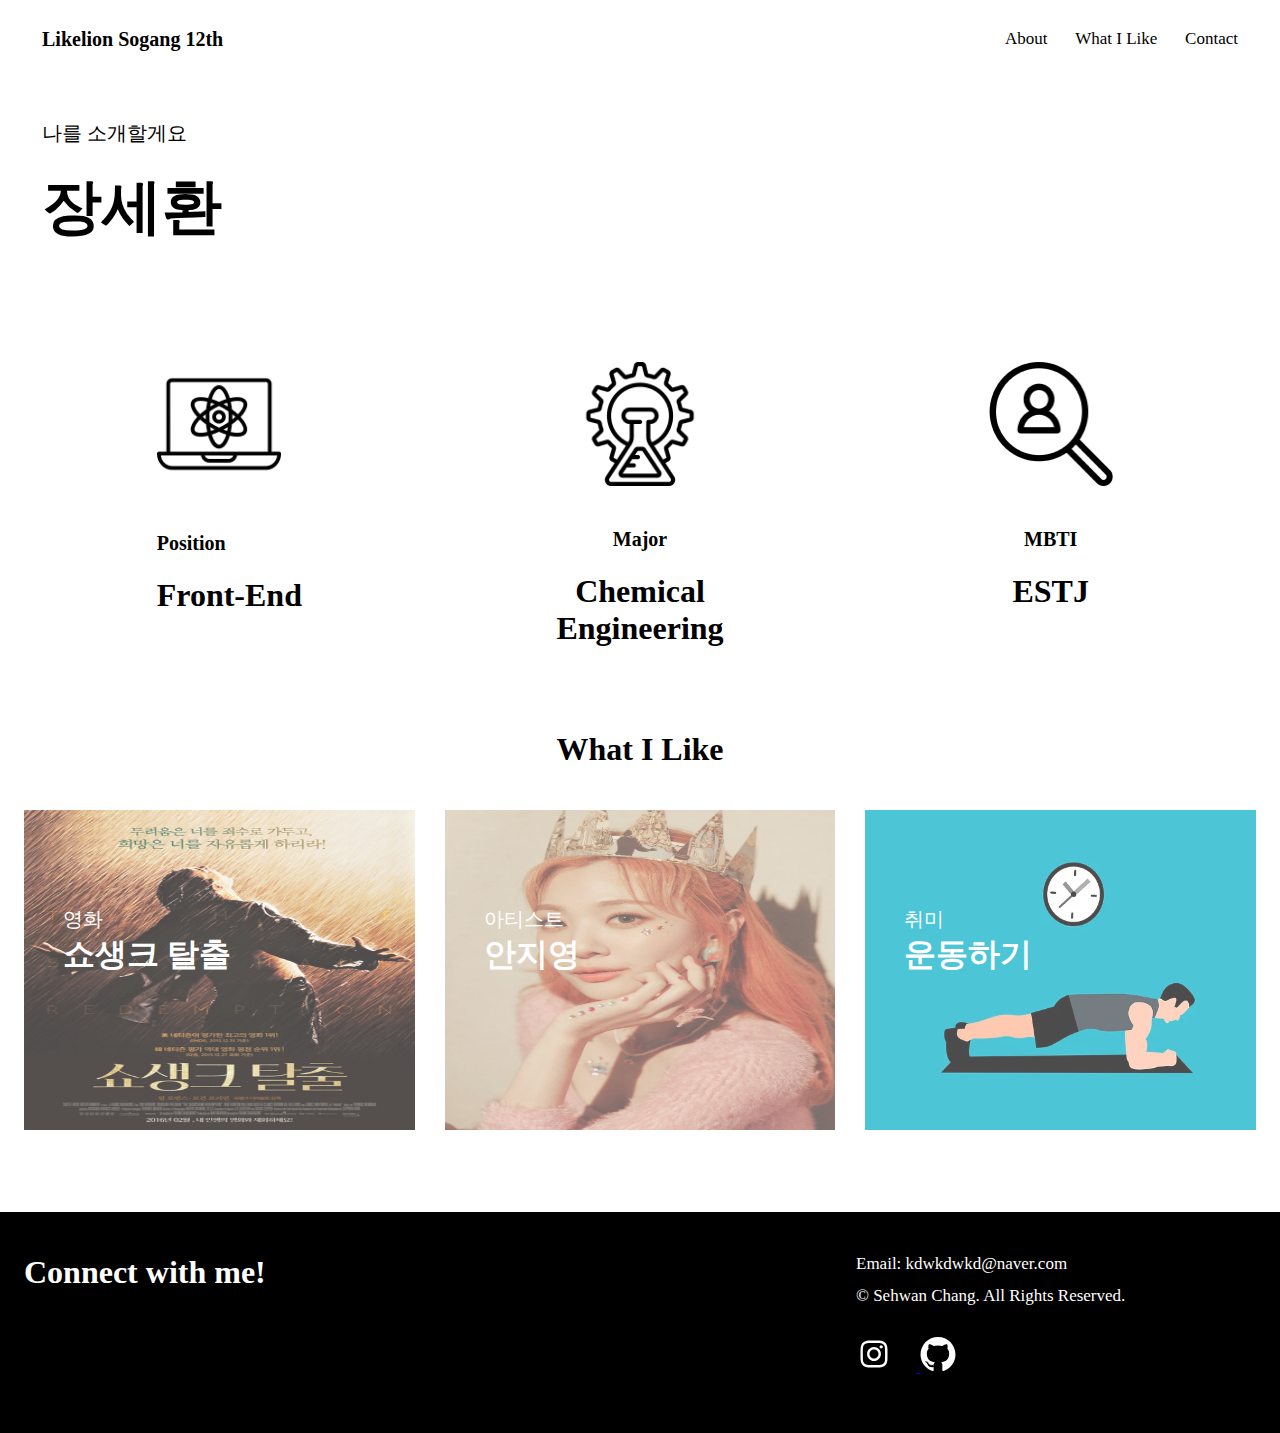
<file: index.html>
<!DOCTYPE html>
<html lang="ko">
  <head>
    <meta charset="UTF-8" />
    <meta name="viewport" content="width=device-width, initial-scale=1.0" />
    <title>Profile</title>
    <link rel="stylesheet" href="style.css" />
  </head>
  <body>
    <header>
      <div id="header-brand">Likelion Sogang 12th</div>
      <div class="navigation-menu">
        <div class="menu-item">About</div>
        <div class="menu-item">What I Like</div>
        <div class="menu-item">Contact</div>
      </div>
    </header>
    <main>
      <section id="profile-summary">
        <h1>나를 소개할게요</h1>
        <h2>장세환</h2>
      </section>
      <section id="about-me">
        <article>
          <figure class="profile-figure">
            <img id="article-img" src="./images/front.png" />
            <div class="info-label">Position</div>
            <div class="info-value">Front-End</div>
          </figure>
        </article>
        <article>
          <img id="article-img" src="./images/chemical.png" />
          <div class="info-label">Major</div>
          <div class="info-value">Chemical</div>
          <div class="info-value">Engineering</div>
        </article>
        <article>
          <img id="article-img" src="./images/mbti.png" />
          <div class="info-label">MBTI</div>
          <div class="info-value">ESTJ</div>
        </article>
      </section>

      <section id="favorite">
        <h2 class="favorites-title">What I Like</h2>
        <div class="favorite-gallery">
          <article class="image-block">
            <img
              class="favorite-image"
              src="./images/movie.jpg"
              alt="영화 쇼생크 탈출 포스터"
            />
            <figcaption class="image-caption">
              <div class="caption-title">영화</div>
              <div class="caption-subtitle">쇼생크 탈출</div>
            </figcaption>
          </article>
          <article class="image-block">
            <img
              class="favorite-image"
              src="./images/person.jpeg"
              alt="아티스트 안지영 사진"
            />
            <figcaption class="image-caption">
              <div class="caption-title">아티스트</div>
              <div class="caption-subtitle">안지영</div>
            </figcaption>
          </article>
          <atricle class="image-block">
            <img
              class="favorite-image"
              src="./images/health.png"
              alt="취미 운동하는 사진"
            />
            <figcaption class="image-caption">
              <div class="caption-title">취미</div>
              <div class="caption-subtitle">운동하기</div>
            </figcaption>
          </atricle>
        </div>
      </section>
    </main>
    <footer>
      <h2 class="footer-heading">Connect with me!</h2>
      <div class="contact-details">
        <div class="contact-info">Email: kdwkdwkd@naver.com</div>
        <p class="copyright">© Sehwan Chang. All Rights Reserved.</p>
        <div class="social-media-links">
          <a href="https://www.instagram.com/0xsehwan/" target="_blank">
            <img class="social-icon" src="./images/instagram.svg" />
          </a>
          <a href="https://github.com/SehwanChang" target="_blank">
            <img class="social-icon" src="./images/github.svg" />
          </a>
      </div>
    </footer>
  </body>
</html>
</file>
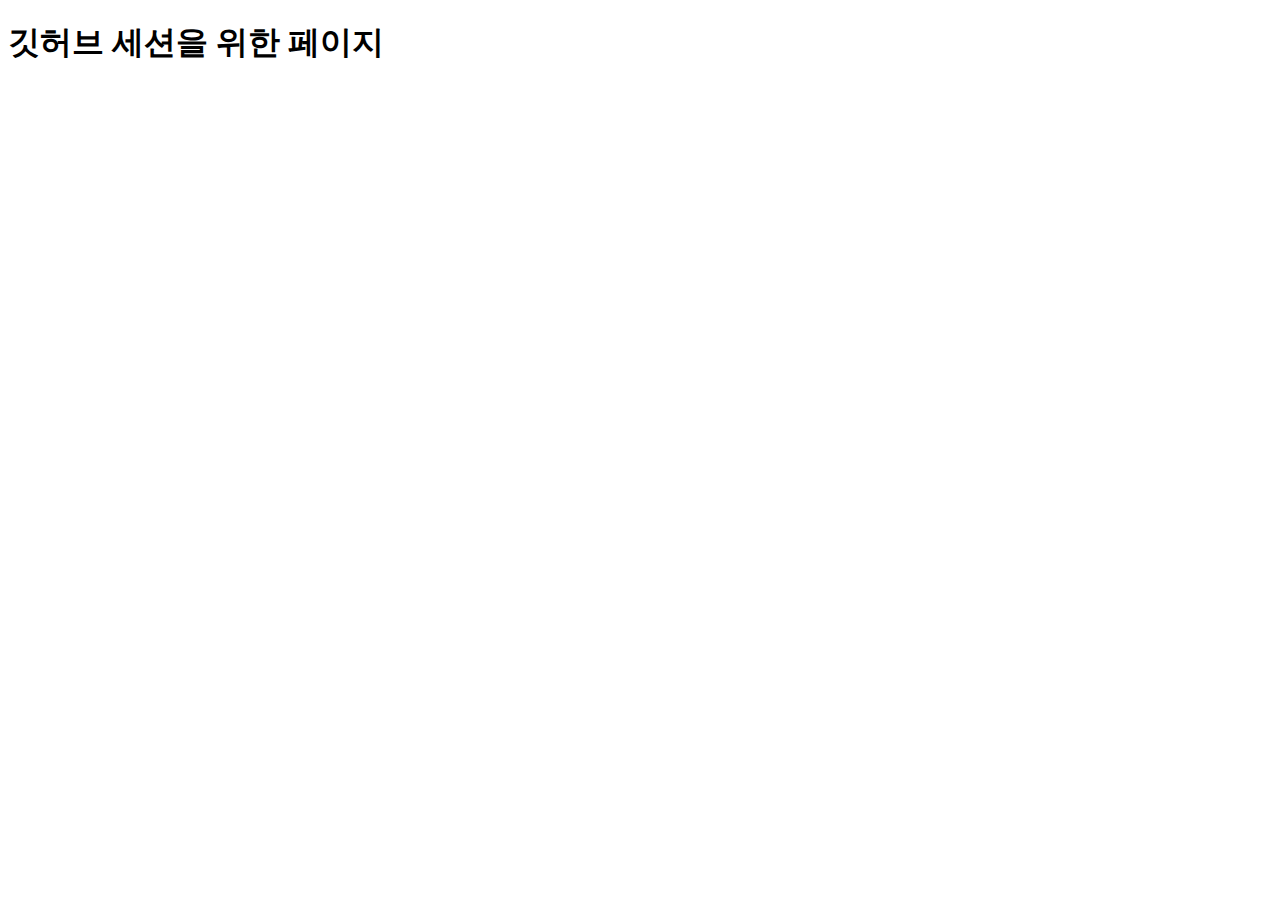
<file: page.html>
<!DOCTYPE html>
<html lang="en">
<head>
    <meta charset="UTF-8">
    <meta name="viewport" content="width=device-width, initial-scale=1.0">
    <title>Document</title>
</head>
<body>
    <h1>깃허브 세션을 위한 페이지</h1>
</body>
</html>
</file>
<file: style.css>
/* 전체 선택자 */
* {
  box-sizing: border-box;
  padding: 0;
  margin: 0;
}

/* header */
header {
  height: 78px;
  padding: 24px 42px;
  display: flex;
  justify-content: space-between;
  align-items: center;
  cursor: default;
}

#header-brand {
  font-size: 20px;
  font-weight: 600;
}

.navigation-menu {
  width: 233px;
  display: flex;
  justify-content: space-between;
  cursor: pointer;
}

.menu-item {
  font-size: 17px;
}

/* main1 */

#profile-summary {
  padding: 42px;
}
h1 {
  font-size: 20px;
  font-weight: 400;
  margin-bottom: 20px;
}
h2 {
  font-size: 60px;
  font-weight: 600;
}

/* Section */
#about-me {
  padding: 42px 24px;
  display: flex;
  flex-wrap: wrap;
  justify-content: space-between;
}

article {
  display: flex;
  flex-direction: column;
  align-items: center;
  font-weight: 600;
  flex: 1 0 20rem;
}

#article-img {
  width: 124px;
  height: 124px;
  margin-top: 30px;
  margin-bottom: 42px;
}
.info-label {
  font-size: 20px;
  margin-bottom: 22px;
}
.info-value {
  font-size: 32px;
}

/* Section 2 */
#favorite {
  padding: 42px 24px 82px 24px;
}
.favorites-title {
  font-size: 32px;
  font-weight: 600;
  margin-bottom: 42px;
  text-align: center;
}
.favorite-gallery {
  display: flex;
  gap: 30px;
  flex-direction: row;
  justify-content: space-between;
  flex-wrap: wrap;
  object-fit: cover;
}

.image-block {
  position: relative;
  width: 20rem;
  height: 20rem;
  flex: 1 0 20rem;
}

.favorite-image {
  opacity: 0.7;
  width: 100%;
  height: 100%;
  /* object-fit: cover; */
}
.image-caption {
  position: absolute;
  top: 30%;
  left: 10%;
  color: white;
}
.caption-title {
  font-size: 20px;
  font-weight: 500;
}

.caption-subtitle {
  font-size: 32px;
  font-weight: 600;
}

footer {
  background-color: black;
  padding: 42px 24px;
  color: white;
  display: flex;
  justify-content: space-between;
  flex-wrap: wrap;
}

.footer-heading {
  width: 400px;
  font-size: 32px;
  font-weight: 600;
}

.contact-details {
  width: 400px;
  font-size: 17px;
  font-weight: 400;
  height: 137px;
}

.contact-info,
.copyright {
  margin-bottom: 12px;
}

.social-media-links {
  margin-top: 30px;
}
.social-icon {
  width: 36px;
  height: 36px;
  margin-right: 24px;
}
</file>
